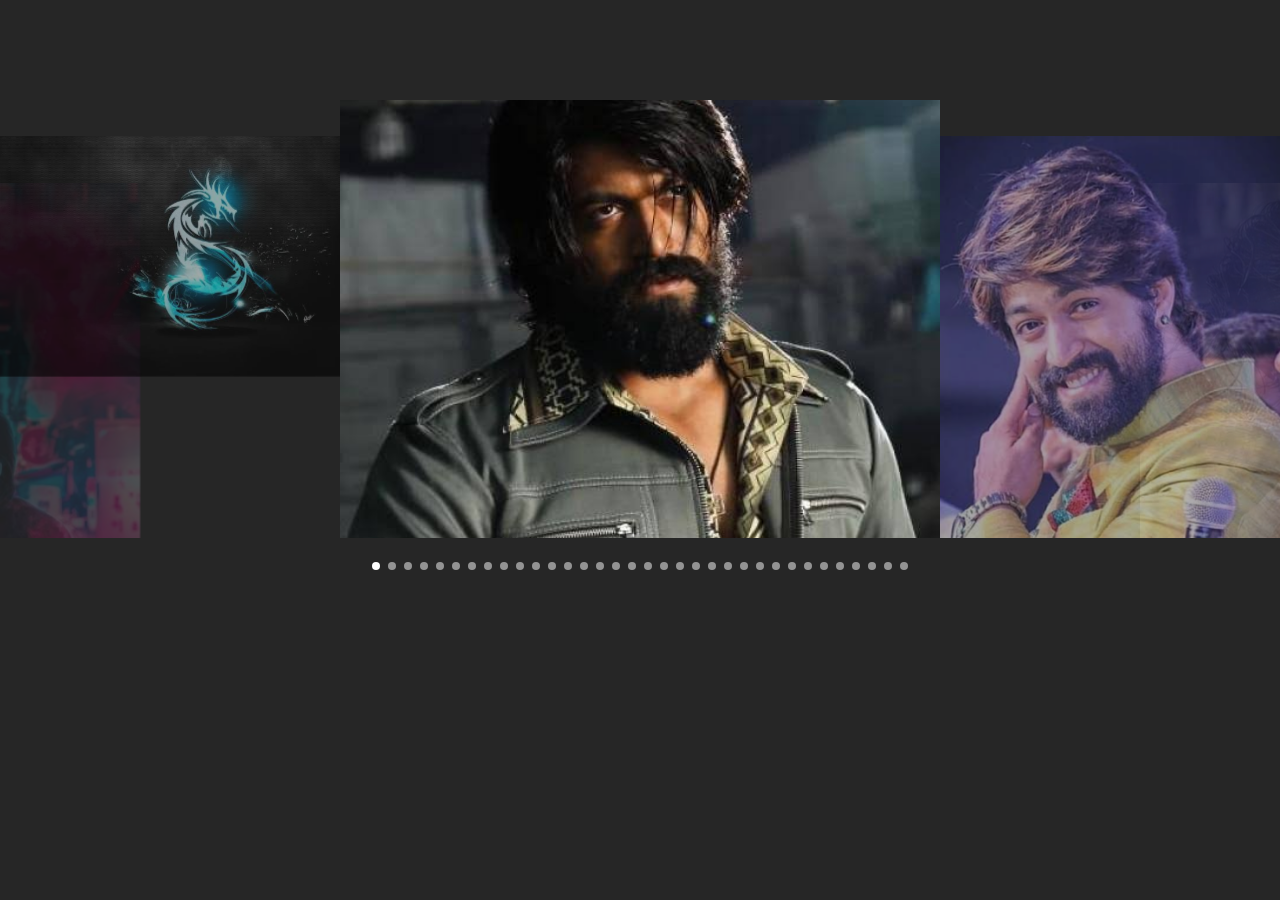
<file: 3d carousel/index.html>
<!DOCTYPE html>
<html>
<head>
	<title>3D CAROUSEL</title>
	<meta charset="utf-8">
	<link rel="stylesheet" href="https://cdnjs.cloudflare.com/ajax/libs/materialize/1.0.0/css/materialize.min.css" integrity="sha512-UJfAaOlIRtdR+0P6C3KUoTDAxVTuy3lnSXLyLKlHYJlcSU8Juge/mjeaxDNMlw9LgeIotgz5FP8eUQPhX1q10A==" crossorigin="anonymous" />

	<style type="text/css">
              *{
              	margin: 0;
              	padding: 0;
              	background-color: #262626;
              }

              .carousel{
              	height: 500px;
              	margin-top: 100px;

              }

              .carousel .carousel-item{
              	width: 600px;
              	height: 600px;
              	}
              	.carousel h1{
              		text-align: center;
              		color: coral;
              		font-family: sans-serif;
              		margin-top: 460px;
              	}

              }

	</style>
</head>
<body>
	<div class="carousel">

		<h1>KANNADIGA</h1>
		<a href="#one" class="carousel-item">
			<img src="images/yash1.jpeg">
		</a>
		<a href="#two" class="carousel-item">
			<img src="images/yash2.jpeg">
		</a>
		<a href="#three" class="carousel-item">
			<img src="images/yash3.jpeg">
		</a>
		<a href="#three" class="carousel-item">
			<img src="images/yash4.jpg">
		</a>
        
        <a href="#three" class="carousel-item">
			<img src="images/yash5.jpg">
		</a>
        <a href="#three" class="carousel-item">
			<img src="images/kgf_2.jpg">
		</a>
		<a href="#three" class="carousel-item">
			<img src="images/aa1.jpg">
		</a>
		<a href="#three" class="carousel-item">
			<img src="images/aa2.jpg">
		</a>
		<a href="#three" class="carousel-item">
			<img src="images/aa3.jpg">
		</a>
		<a href="#three" class="carousel-item">
			<img src="images/aa4.jpg">
		</a>
		<a href="#three" class="carousel-item">
			<img src="images/aa5.jpg">
		</a>
		<a href="#three" class="carousel-item">
			<img src="images/aa6.jpg">
		</a>
		<a href="#three" class="carousel-item">
			<img src="images/kj1.jpg">
		</a>
		<a href="#three" class="carousel-item">
			<img src="images/vd1.jpg">
		</a>
		<a href="#three" class="carousel-item">
			<img src="images/kj2.jpg">
		</a>
		<a href="#three" class="carousel-item">
			<img src="images/vd2.jpg">
		</a>
		<a href="#three" class="carousel-item">
			<img src="images/kj3.jpg">
		</a>
		<a href="#three" class="carousel-item">
			<img src="images/vd3.jpg">
		</a>
		<a href="#three" class="carousel-item">
			<img src="images/ks1.jpg">
		</a>
		<a href="#three" class="carousel-item">
			<img src="images/nt1.jpg">
		</a>
		<a href="#three" class="carousel-item">
			<img src="images/pam1.jpg">
		</a>
		<a href="#three" class="carousel-item">
			<img src="images/pam2.jpg">
		</a>
		<a href="#three" class="carousel-item">
			<img src="images/pam3.jpg">
		</a>
		<a href="#three" class="carousel-item">
			<img src="images/sp1.jpg">
		</a>
		<a href="#three" class="carousel-item">
			<img src="images/sp2.jpg">
		</a>


		<a href="#four" class="carousel-item">
			<img src="images/dboss1.jpeg">
		</a>
		<a href="#five" class="carousel-item">
			<img src="images/dboss2.jpeg">
		</a>
		<a href="#six" class="carousel-item">
			<img src="images/puneeth1.jpeg">
		</a>
		<a href="#seven" class="carousel-item">
			<img src="images/p1.jpeg">
		</a>
		<a href="#eight" class="carousel-item">
			<img src="images/p2.jpeg">
		</a>
		<a href="#nine" class="carousel-item">
			<img src="images/p3.jpeg">
		</a>
		<a href="#ten" class="carousel-item">
			<img src="images/p4.jpeg">
		</a>
		<a href="#eleven" class="carousel-item">
			<img src="images/p5.jpeg">
		</a>
		<a href="#twelve" class="carousel-item">
			<img src="images/p6.jpeg">
		</a>
		

	</div>	
	
	<script src="https://cdnjs.cloudflare.com/ajax/libs/jquery/3.5.1/jquery.min.js" integrity="sha512-bLT0Qm9VnAYZDflyKcBaQ2gg0hSYNQrJ8RilYldYQ1FxQYoCLtUjuuRuZo+fjqhx/qtq/1itJ0C2ejDxltZVFg==" crossorigin="anonymous"></script>

	<script src="https://cdnjs.cloudflare.com/ajax/libs/materialize/1.0.0/js/materialize.min.js" integrity="sha512-NiWqa2rceHnN3Z5j6mSAvbwwg3tiwVNxiAQaaSMSXnRRDh5C2mk/+sKQRw8qjV1vN4nf8iK2a0b048PnHbyx+Q==" crossorigin="anonymous"></script>

	<script type="text/javascript">
		$(document).ready(function(){
           $('.carousel').carousel({
               indicators: true
           });
		});
	</script>

</body>
</html>
</file>
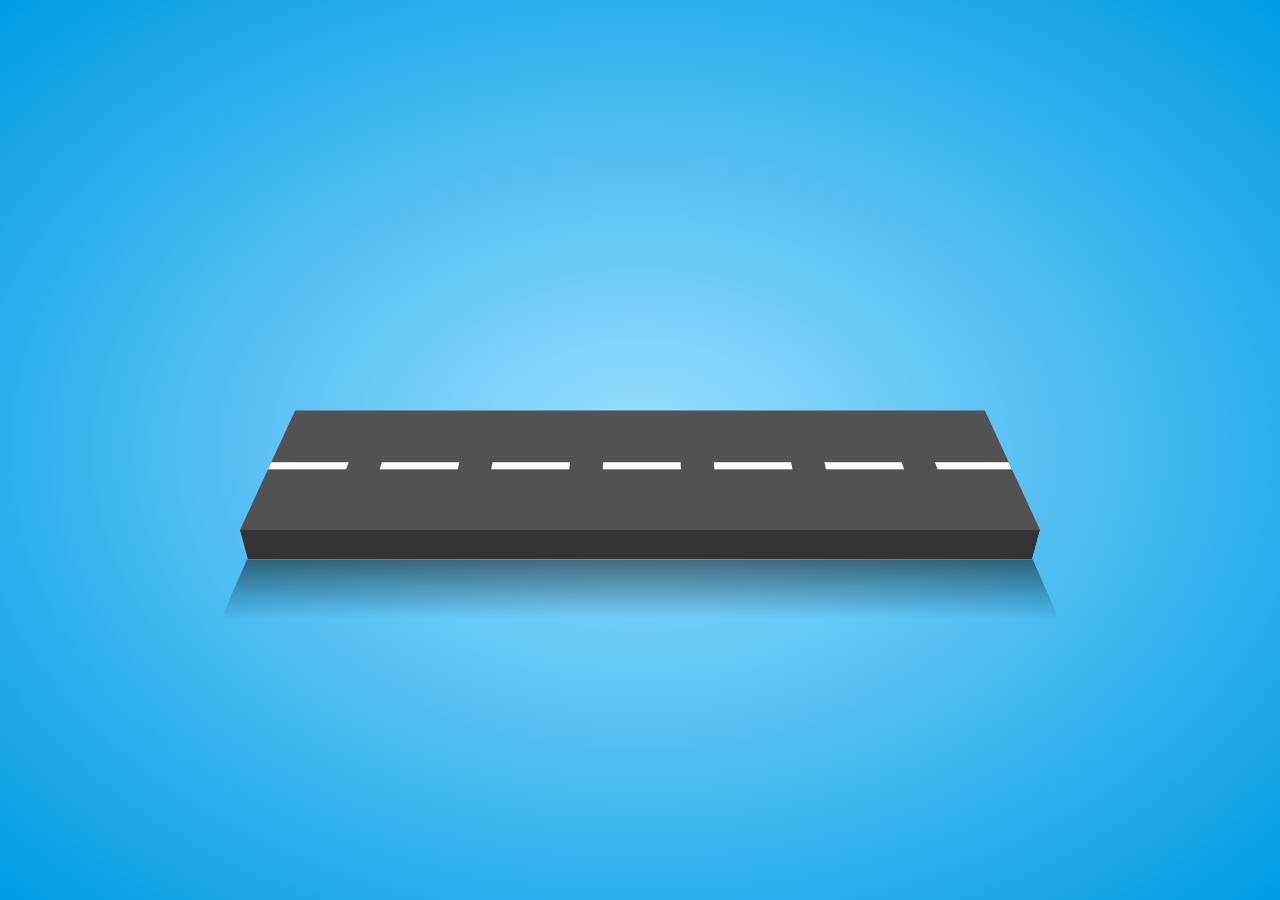
<file: ENDLESS ROAD/index.html>
<!DOCTYPE html>
<html>
<head>
	<title>Infinite Road</title>

	<style type="text/css">
		body{
			margin: 0;
			padding: 0;
			display: flex;
			justify-content: center;
			align-items: center;
			min-height: 100vh;
			background: radial-gradient(#9bdfff,#009be4);
		}

		.infinite{
			position: relative;
			width: 800px;
			height: 160px;
			background: #525252;
			transform-origin: bottom;
			transform-style: preserve-3d;
			transform: perspective(500px) rotateX(30deg);
		}

		.infinite:before{
			content: '';
			position: absolute;
			top: 50%;
			transform: translateY(-50%);
			left: 0;
			width: 100%;
			height: 10px;
			background: linear-gradient(90deg, #fff 0%,#fff 70%,#525252 70%,#525252 100%);
			background-size: 120px;
			animation: animate 0.5s linear infinite;
		}

		@keyframes animate
		{
			0%
			{
				background-position: 0px;
			}
			100%
			{
				background-position: -120px;
			}
		}
        .infinite:after{
        	content: '';
        	position: absolute;
        	width: 100%;
        	height: 30px;
        	background: #333;
        	bottom: -30px;
        	transform-origin: top;
        	transform: perspective(500px) rotateX(-25deg);
        } 
        .shadow
        {
        	position: absolute;
        	bottom: -93px;
        	left: 50%;
        	transform: translateX(-50%);
            height: 60px;
            width: 95%; 
            background: linear-gradient(#000,transparent);
            opacity: 0.5;
        }
	</style>
</head>
<body>
	<div class="infinite">
         <div class="shadow"></div>
    </div>     
</body>
</html>
</file>
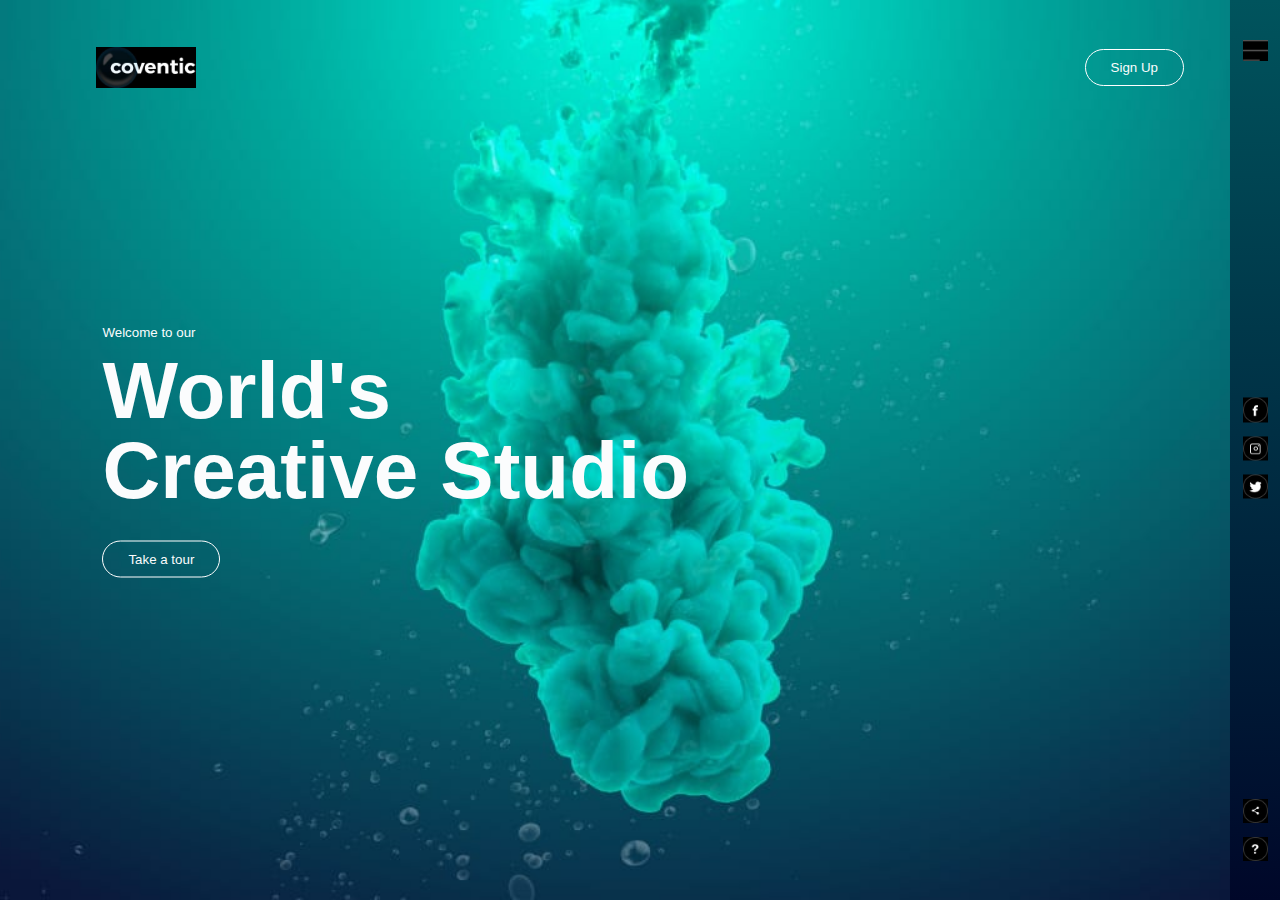
<file: animated/animate.html>
<!DOCTYPE html>
<html>
	<head>
		<title>Web site Design</title>
		<link rel="stylesheet" type="text/css" href="style.css">
	</head>
  <body>
  	<div class="hero">
  		<div class="navbar">
  			<img src="pics/logo.jpg" class="logo">
  			<button type="button">Sign Up</button>
  		</div>
  		<div class="content">
  			<small>Welcome to our</small>
            <h1>World's<br>Creative Studio</h1>
            <button type="button">Take a tour</button> 
        </div>
        <div class="side-bar">     
              <img src="pics/menu.jpg" class="menu">

              <div class="social-links">
              	<img src="pics/fb.jpg">
              	<img src="pics/ig.jpg">
              	<img src="pics/tw.jpg">
              </div>


              <div class="useful-links">
              	<img src="pics/share.jpg">
              	<img src="pics/que.jpg">
              </div>
        </div> 
        <div class="bubbles">
        	<img src="pics/bubble.jpg">
        	<img src="pics/bubble.jpg">
        	<img src="pics/bubble.jpg">
            <img src="pics/bubble.jpg">
            <img src="pics/bubble.jpg">
            <img src="pics/bubble.jpg">
            <img src="pics/bubble.jpg">
        </div> 		
  	</div>
	
  </body>
</html>
</file>
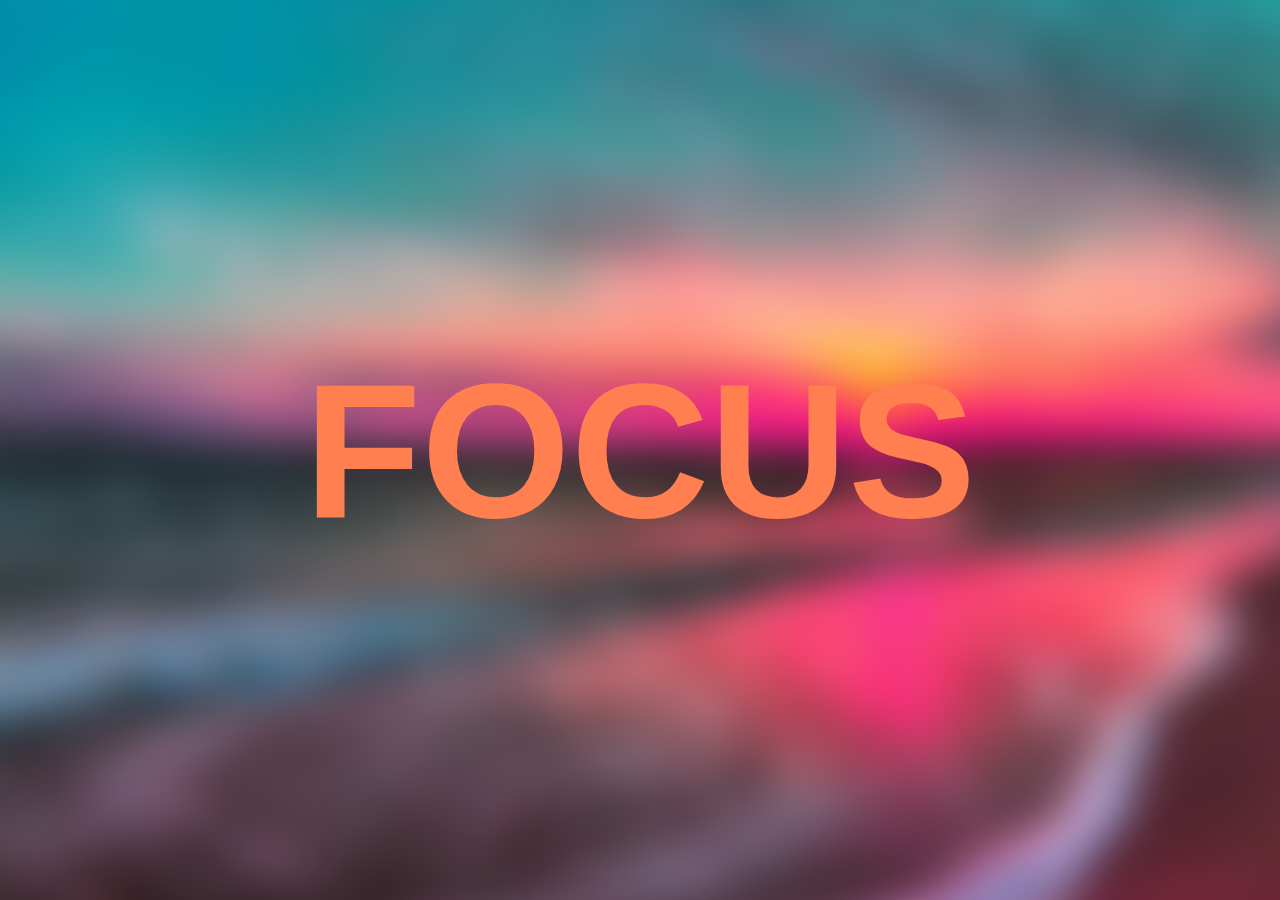
<file: focus hover effect/focus.html>
<!DOCTYPE html>
<html>
<head>
	<title>CSS HOVER EFFECT</title>

	<style type="text/css">
		*{
			margin: 0;
			padding: 0;
			box-sizing: border-box;
			font-family: 'poppins', sans-serif;
		}

		section{
			position: relative;
			width: 100%;
			height: 100vh;
			overflow: hidden;
			display: flex;
			justify-content: center;
			align-items: center;
		}
		section h1{
			position: relative;
			color: #fff;
			font-size: 12em;
			text-transform: uppercase;
			font-weight: 800;
			z-index: 2;
			transition: 2s;
			color: coral;
		}
		section h1:hover{
			filter: blur(10px);
			transform: scale(1.2);
		}
		section img{
			position: absolute;
			top: -20%;
			left: -20%;
			width: 140%;
			height: 140%;
			pointer-events: none;
			filter: blur(20px);
			transition: 2s;
		}
		section h1:hover ~ img
		{	
			top: 0px;
			left: 0px;
			width: 100%;
			height: 100%;
			filter: blur(0px);
		}
	</style>
</head>
<body>
	<section>
		<h1>Focus</h1>
		  <img src="beach1.jpg">
	</section>

</body>
</html>
</file>
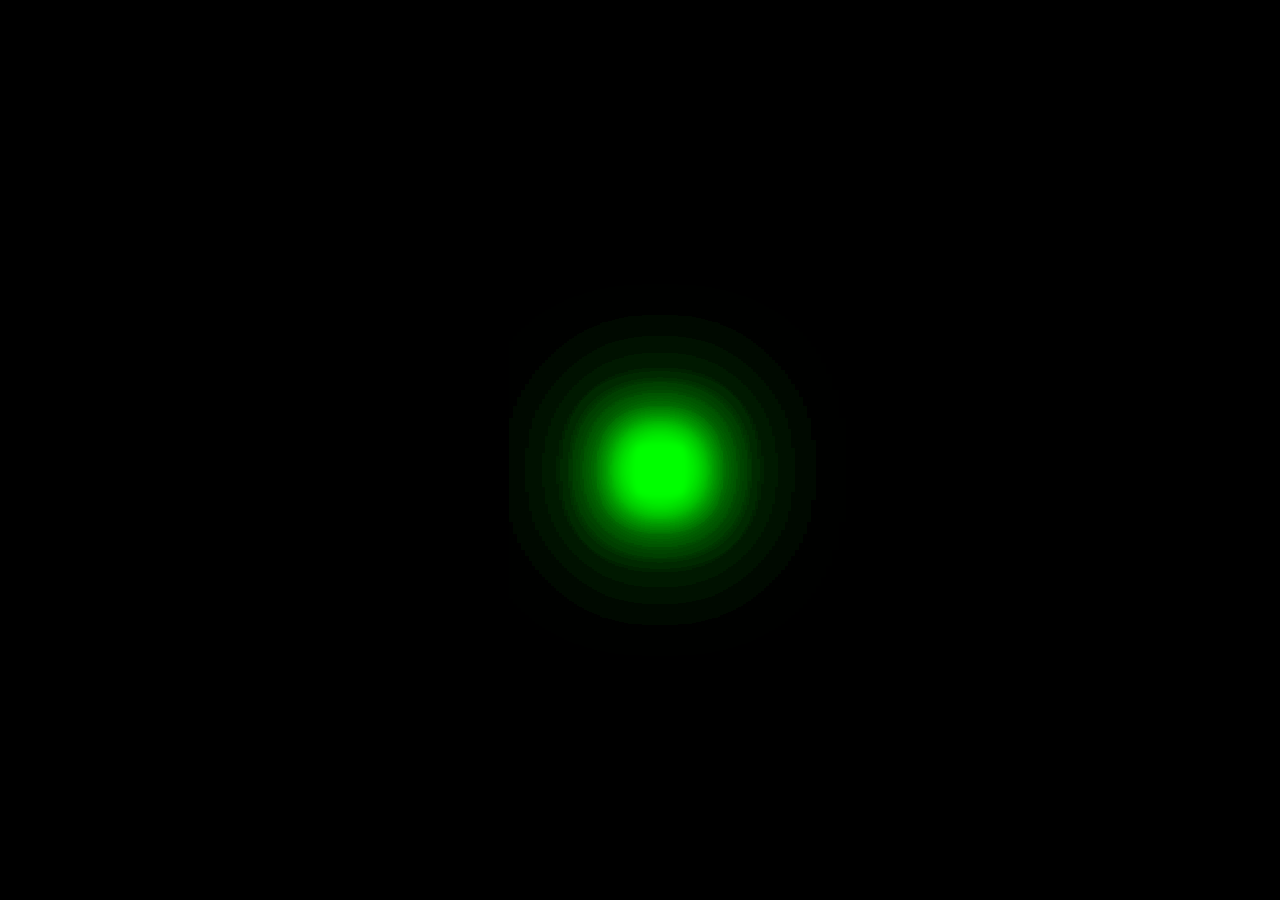
<file: GLOWING SQUARE/glow.html>
<!DOCTYPE html>
<html>
<head>
	<title>CSS ANIMATION EFFECTS</title>
	  <style type="text/css">
	  	*{
	  		margin: 0;
	  		padding: 0;
	  	}
	  	body{
	  		display: flex;
	  		justify-content: center;
	  		align-items: center;
	  		min-height: 100vh;
	  		background: #000;
	  	}
	  	.loader{
	  		position: relative;
	  	}
	  	.loader span{
	  		position: absolute;
	  		width: 40px;
	  		height: 40px;
	  		background: #0f0;
	  		display: block;
	  		animation: animate 4s linear infinite;
	  		box-shadow: 0 0 10px #0f0,
	  		0 0 40px #0f0,
	  		0 0 80px #0f0,
	  		0 0 160px #0f0;
	  		animation-delay: calc(-0.5s *var(--i))
	  	}
	  	@keyframes animate
	  	{
	  		0%{
	  			top: 0;
	  			left: 150px;
	  			transform: scaleY(1);
	  			filter: hue-rotate(0deg);
   	  		}
   	  		2%{
   	  			top: 0;
	  			left: 150px;
	  			transform: scaleY(0.4);
   	  		}
   	  		10%{
   	  			top: 0;
	  			left: 80px;
	  			transform: scaleY(1);
   	  		}
   	  		40%{
   	  			top: 0;
   	  			left: -150px;
   	  		}
   	  		60%{
   	  			top: -200px;
   	  			left: -150px;

   	  		}
   	  		85%{
   	  			top: -200px;
   	  			left: 150px;
   	  		}
            100%{
            	top: 0px;
            	left: 150px;
            	filter: hue-rotate(360deg);
            }
	  	}
	  	

	  </style>
</head>
<body>
	
    <div class="loader">
    	<span style="--i:0;"></span>
    	<span style="--i:1;"></span>
    	<span style="--i:2;"></span>
    	<span style="--i:3;"></span>
    	<span style="--i:4;"></span>
    	<span style="--i:5;"></span>
    	<span style="--i:6;"></span>
    	<span style="--i:7;"></span>
    </div>
</body>
</html>
</file>
<file: animated/style.css>
*{
	margin: 0;
	padding: 0;
	font-family: sans-serif;
}

.hero{
	width: 100%;
	height: 100vh;
	background-image: url(pics/image1.jpg);
	background-size: cover;
	background-position: center;
	position: relative;
	overflow: hidden;
}

.logo{
	width: 100px;
	cursor: pointer;
}

.navbar{
	width: 85%;
	height: 15%;
	margin: auto;
	display: flex;
	align-items: center;
	justify-content: space-between;
}

button{
	color: #fbfcfd;
	padding: 10px 25px;
	background: transparent;
	border: 1px solid #fff;
	border-radius: 20px;
	outline: none;
	cursor: pointer;
}
button:hover{
	background-color: yellow;
	transition: .3s;

}


.content{
	color: #fbfcfd;
	position: absolute;
	top: 50%;
	left: 8%;
	transform: translateY(-50%);
	z-index: 2;
}

h1{
	font-size: 80px;
	margin: 10px 0 30px;
	line-height: 80px;
}

.side-bar{
	width: 50px;
	height: 100vh;
	position: absolute;
	background: linear-gradient(#00545d, #000729);
	right: 0;
    top: 0;
}

.menu{
	display: block;
	width: 25px;
	margin: 40px auto 0;
	cursor: pointer;
}

.social-links img, .useful-links img
{
	width: 25px;
	margin: 5px auto;
	cursor: pointer;
}

.social-links{
	width: 50px;
	text-align: center;
	position: absolute;
	top: 50%;
	transform: translateY(-50%);
}


.useful-links{
	width: 50px;
	text-align: center;
	position: absolute;
	bottom: 30px;
}

.bubbles img{
	width: 50px;
	animation: bubble 7s linear infinite;
}

.bubbles{
	width: 100%;
	display: flex;
	align-items: center;
	justify-content:space-around;
	position: absolute;
	bottom: -70px;
}

@keyframes bubble{
	0%{
		transform: translateY(0);
		opacity: 0;
	}
	50%{
		
		opacity: 1;
	}
	70%{
		
		opacity: 1;
	}
	100%{
		transform: translateY(-80vh);
		opacity: 0;
	}
}
.bubbles img:nth-child(1){
	animation-delay: 2s;
	width: 25px;
}
.bubbles img:nth-child(2){
	animation-delay: 1s;
}
.bubbles img:nth-child(3){
	animation-delay: 3s;
	width: 20px;
}
.bubbles img:nth-child(4){
	animation-delay: 4.5s;
}
.bubbles img:nth-child(5){
	animation-delay: 3s;
	width: 15px;
}
.bubbles img:nth-child(6){
	animation-delay: 6s;
}
.bubbles img:nth-child(7){
	animation-delay: 7s;
	width: 20px;
}
</file>
